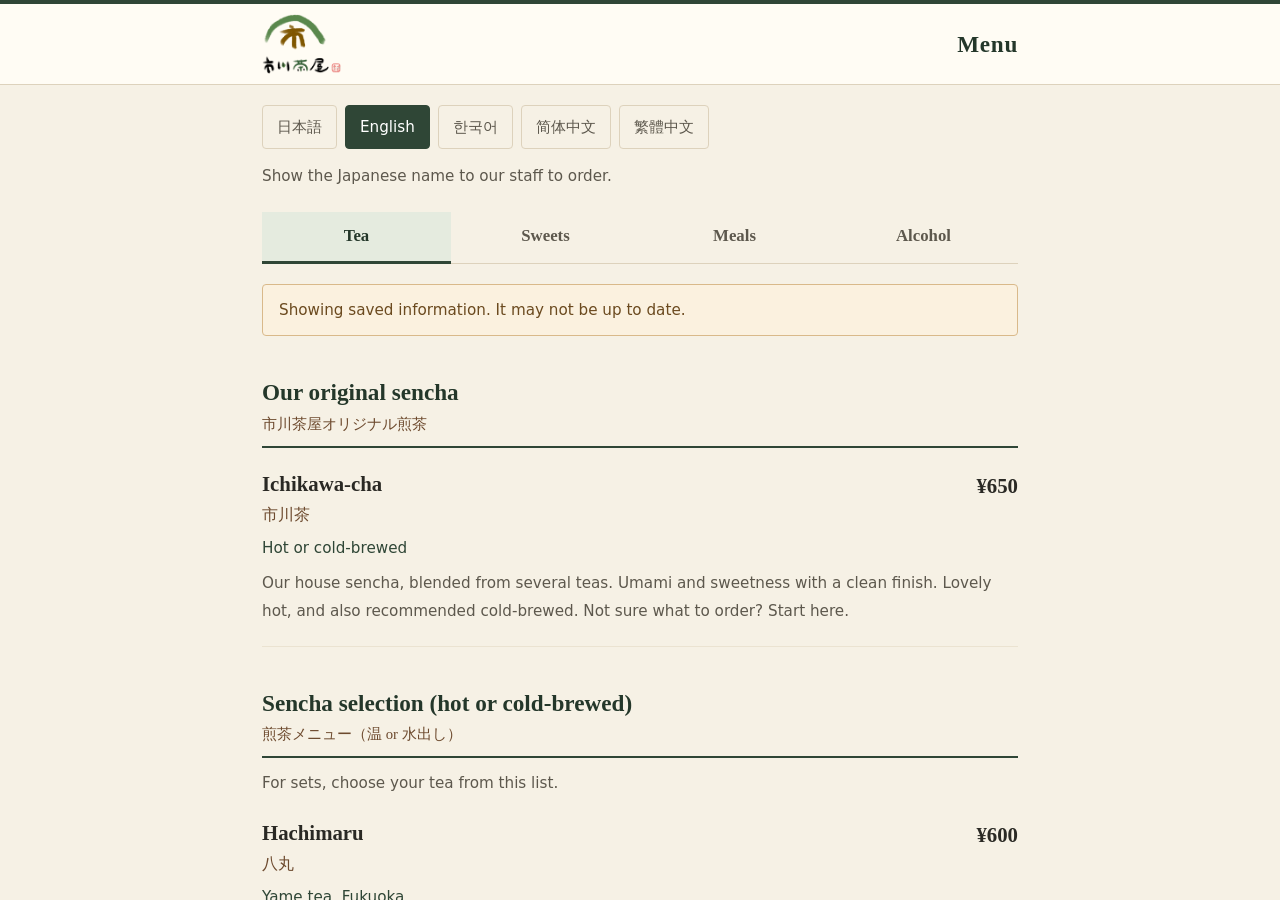
<file: menu/index.html>
<!doctype html>
<html lang="ja">
<head>
  <meta charset="utf-8">
  <meta name="viewport" content="width=device-width, initial-scale=1, viewport-fit=cover">
  <meta http-equiv="Content-Security-Policy" content="default-src 'self'; script-src 'self'; style-src 'self' https://fonts.googleapis.com; font-src https://fonts.gstatic.com; img-src 'self' data:; connect-src 'self' https://duoqdrwvkltdwivvcfnq.supabase.co; base-uri 'none'; form-action 'none'; object-src 'none'">
  <meta name="referrer" content="strict-origin-when-cross-origin">
  <meta name="theme-color" content="#2f4636">
  <title>メニュー｜市川茶屋</title>
  <meta name="description" content="市川茶屋のメニュー。お茶・甘味・お食事・お酒。日本語・English・한국어・简体中文・繁體中文。">
  <link rel="icon" href="assets/logo.png">
  <link rel="preconnect" href="https://fonts.googleapis.com">
  <link rel="preconnect" href="https://fonts.gstatic.com" crossorigin>
  <link rel="stylesheet" href="https://fonts.googleapis.com/css2?family=Noto+Serif+JP:wght@500;600&display=swap">
  <link rel="stylesheet" href="styles.css">
  <link rel="preload" href="menu-metadata.json" as="fetch" crossorigin>
  <script type="module" src="menu.js"></script>
</head>
<body class="menu-page">
  <header class="site-header">
    <div class="site-header__inner">
      <a class="site-header__logo" href="./">
        <img src="assets/logo.png" alt="市川茶屋" width="360" height="272">
      </a>
      <p class="site-header__title" id="page-title">メニュー</p>
    </div>
  </header>

  <main class="menu-main" id="main">
    <nav class="lang-switch" id="lang-switch" aria-label="言語"></nav>
    <p class="order-hint" id="order-hint" hidden></p>

    <nav class="category-tabs" id="category-tabs" aria-label="分類" hidden></nav>

    <div class="status" id="status" role="status" aria-live="polite">
      <p class="status__loading">読み込み中…</p>
    </div>
    <p class="stale-notice" id="stale-notice" role="note" hidden></p>

    <div id="menu-sections"></div>

    <section class="tea-notes" id="tea-notes" hidden>
      <h2 class="tea-notes__title" id="tea-notes-title"></h2>
      <ul class="tea-notes__list" id="tea-notes-list"></ul>
    </section>
  </main>

  <footer class="site-footer">
    <img class="site-footer__character" src="assets/ichikawa-character.jpeg" alt="湯呑みを持った市川茶屋のキャラクター" width="440" height="480" loading="lazy">
    <p class="site-footer__name">市川茶屋</p>
  </footer>
</body>
</html>
</file>
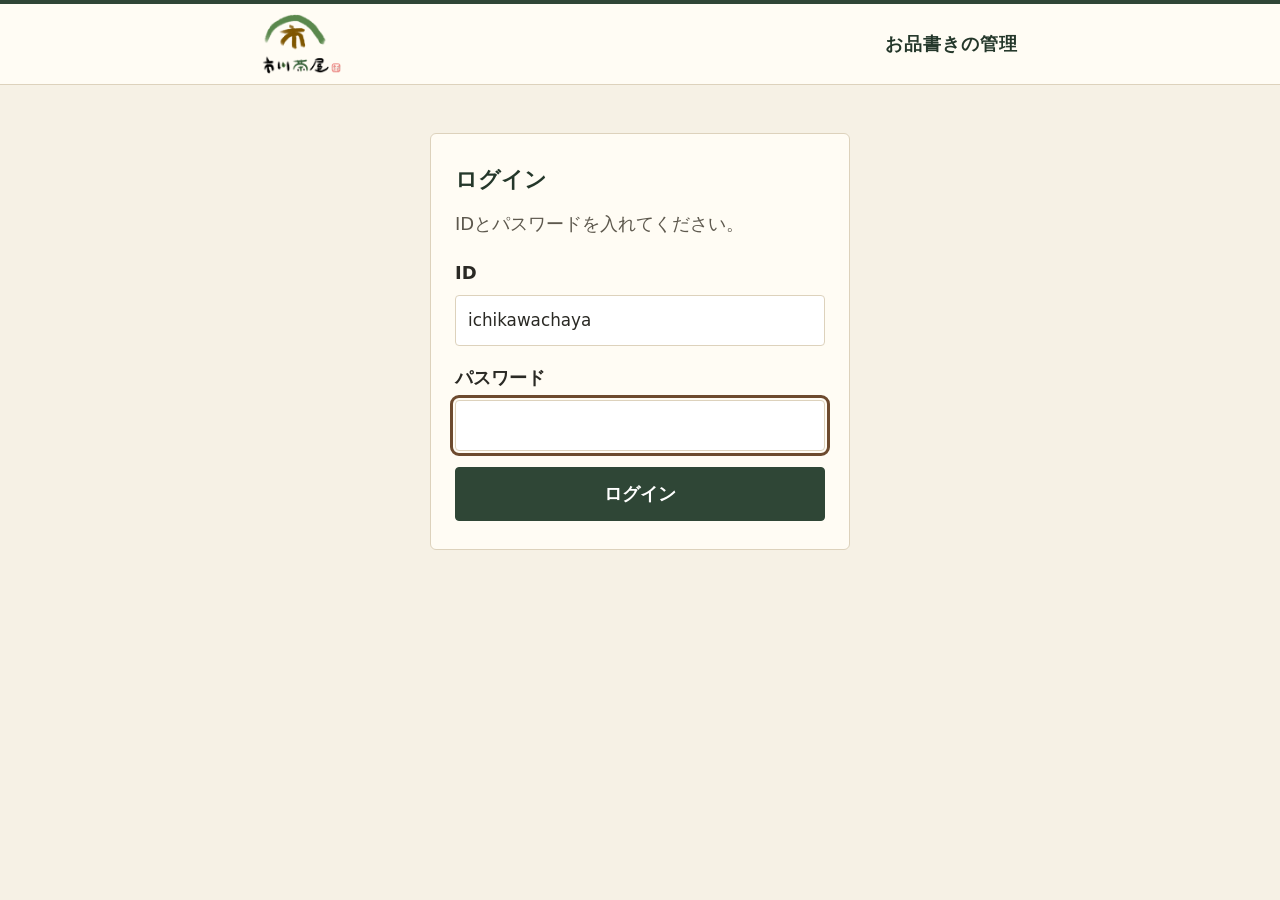
<file: menu/admin/index.html>
<!doctype html>
<html lang="ja">
<head>
  <meta charset="utf-8">
  <meta name="viewport" content="width=device-width, initial-scale=1, viewport-fit=cover">
  <meta name="robots" content="noindex, nofollow">
  <meta http-equiv="Content-Security-Policy" content="default-src 'self'; script-src 'self'; style-src 'self' https://fonts.googleapis.com; font-src https://fonts.gstatic.com; img-src 'self' data:; connect-src 'self' https://duoqdrwvkltdwivvcfnq.supabase.co; base-uri 'none'; form-action 'none'; object-src 'none'">
  <meta name="referrer" content="no-referrer">
  <meta name="theme-color" content="#2f4636">
  <title>お品書きの管理｜市川茶屋</title>
  <link rel="icon" href="../assets/logo.png">
  <link rel="preconnect" href="https://fonts.googleapis.com">
  <link rel="preconnect" href="https://fonts.gstatic.com" crossorigin>
  <link rel="stylesheet" href="https://fonts.googleapis.com/css2?family=Noto+Serif+JP:wght@500;600&display=swap">
  <link rel="stylesheet" href="../styles.css">
  <script type="module" src="admin.js"></script>
</head>
<body class="admin-page">
  <header class="site-header">
    <div class="site-header__inner">
      <a class="site-header__logo" href="./">
        <img src="../assets/logo.png" alt="市川茶屋" width="360" height="272">
      </a>
      <p class="site-header__title">お品書きの管理</p>
    </div>
  </header>

  <main class="admin-main">
    <p class="status__loading" id="boot">読み込み中…</p>

    <!-- ログイン -->
    <section class="login-panel" id="login-view" hidden>
      <h1>ログイン</h1>
      <p>IDとパスワードを入れてください。</p>
      <form id="login-form" novalidate>
        <p class="message message--error" id="login-message" role="alert" hidden></p>
        <label class="field" for="login-id">ID
          <input id="login-id" name="username" autocomplete="username" autocapitalize="off" spellcheck="false" required value="ichikawachaya">
        </label>
        <label class="field" for="login-password">パスワード
          <input id="login-password" name="password" type="password" autocomplete="current-password" required>
        </label>
        <button class="button" type="submit" id="login-button">ログイン</button>
      </form>
    </section>

    <!-- 管理画面 -->
    <section id="app-view" hidden>
      <div class="admin-toolbar">
        <h1 class="admin-heading">商品の一覧</h1>
        <div>
          <a class="button button--quiet" href="../" target="_blank" rel="noopener">お客様の画面を見る</a>
          <button class="button button--quiet" type="button" id="logout-button">ログアウト</button>
        </div>
      </div>

      <p class="message" id="app-message" role="status" aria-live="polite" hidden></p>

      <div class="admin-filters">
        <label class="field" for="search">商品名でさがす
          <input id="search" type="search" placeholder="例：抹茶、matcha、말차" autocomplete="off">
        </label>
        <div class="filter-chips" id="filter-chips" role="group" aria-label="しぼりこみ"></div>
      </div>
      <p class="admin-count" id="admin-count"></p>
      <ul class="admin-list" id="admin-list"></ul>

      <section class="admin-help">
        <h2>使い方</h2>
        <ul>
          <li>値段を変えるときは、数字を入れて「保存」を押します。</li>
          <li>「お客様に表示」を押すと、メニューから隠したり、また出したりできます。</li>
          <li>「販売中／品切れ」を押すと、メニューに「品切れ」と表示されます。</li>
          <li>変更はすぐにお客様のメニューに反映されます（画面の読み込み直しが必要な場合があります）。</li>
        </ul>
      </section>
    </section>
  </main>
</body>
</html>
</file>
<file: menu/styles.css>
/* 市川茶屋 メニュー・管理画面 共通スタイル
   色：和紙（生成）・深緑・茶。画面上に固定するのはヘッダーだけ。 */

:root {
  --washi: #f6f1e5;
  --paper: #fffcf4;
  --ink: #2a2924;
  --ink-soft: #5d584d;
  --green: #2f4636;
  --green-deep: #24372a;
  --green-tint: #e5ebdf;
  --brown: #6d4a2e;
  --line: #ddd2bc;
  --line-soft: #ebe3d1;
  --alert: #9b3a2a;
  --alert-tint: #f6e4dd;
  --ok: #2f6a3f;
  --ok-tint: #e1eedf;
  --serif: "Noto Serif JP", "Hiragino Mincho ProN", "Yu Mincho", "YuMincho", serif;
  --sans: "Hiragino Sans", "Hiragino Kaku Gothic ProN", "Noto Sans JP", "Yu Gothic", "Meiryo", system-ui, sans-serif;
  --gutter: 20px;
  --header-h: 68px;
}

*,
*::before,
*::after { box-sizing: border-box; }

html {
  -webkit-text-size-adjust: 100%;
  text-size-adjust: 100%;
}

body {
  margin: 0;
  background: var(--washi);
  color: var(--ink);
  font-family: var(--sans);
  font-size: 17px;
  line-height: 1.75;
  overflow-wrap: anywhere;
}

img { max-width: 100%; height: auto; display: block; }

button,
input { font: inherit; color: inherit; }

button { cursor: pointer; }

:focus-visible {
  outline: 3px solid var(--brown);
  outline-offset: 2px;
}

[hidden] { display: none !important; }

.visually-hidden {
  position: absolute !important;
  width: 1px; height: 1px;
  overflow: hidden;
  clip: rect(0 0 0 0);
  white-space: nowrap;
}

/* ---- ヘッダー（画面上部に固定してよいのはここだけ） ---- */

.site-header {
  position: sticky;
  top: 0;
  z-index: 10;
  background: var(--paper);
  border-top: 4px solid var(--green);
  border-bottom: 1px solid var(--line);
}

.site-header__inner {
  max-width: 820px;
  margin: 0 auto;
  min-height: var(--header-h);
  padding: 8px var(--gutter);
  display: flex;
  align-items: center;
  justify-content: space-between;
  gap: 16px;
}

.site-header__logo img {
  height: 50px;
  width: auto;
  mix-blend-mode: multiply;
}

.site-header__title {
  margin: 0;
  font-family: var(--serif);
  font-weight: 600;
  font-size: 1.3rem;
  letter-spacing: 0.12em;
  color: var(--green-deep);
}

html:not([lang="ja"]) .site-header__title { letter-spacing: 0.03em; }

/* ---- メニュー本体 ---- */

.menu-main {
  max-width: 820px;
  margin: 0 auto;
  padding: 20px var(--gutter) 40px;
}

.lang-switch {
  display: flex;
  flex-wrap: wrap;
  gap: 8px;
}

.lang-switch__button {
  min-height: 44px;
  padding: 6px 14px;
  background: transparent;
  border: 1px solid var(--line);
  border-radius: 4px;
  font-size: 0.95rem;
  color: var(--ink-soft);
}

.lang-switch__button[aria-pressed="true"] {
  background: var(--green);
  border-color: var(--green);
  color: #fff;
}

.order-hint {
  margin: 14px 0 0;
  font-size: 0.95rem;
  color: var(--ink-soft);
}

.category-tabs {
  margin-top: 22px;
  display: grid;
  grid-template-columns: repeat(4, minmax(0, 1fr));
  border-bottom: 1px solid var(--line);
  scroll-margin-top: calc(var(--header-h) + 12px);
}

.category-tabs__button {
  min-height: 52px;
  padding: 8px 4px;
  background: transparent;
  border: 0;
  border-bottom: 3px solid transparent;
  margin-bottom: -1px;
  font-family: var(--serif);
  font-weight: 600;
  font-size: 1.05rem;
  color: var(--ink-soft);
  line-height: 1.3;
}

.category-tabs__button[aria-pressed="true"] {
  color: var(--green-deep);
  border-bottom-color: var(--green);
  background: var(--green-tint);
}

.status { margin: 28px 0; }

.status__loading,
.status__empty {
  color: var(--ink-soft);
  text-align: center;
  padding: 24px 0;
  margin: 0;
}

.status__error {
  margin: 0 0 12px;
  padding: 14px 16px;
  background: var(--alert-tint);
  color: var(--alert);
  border-radius: 4px;
}

.stale-notice {
  margin: 20px 0 0;
  padding: 12px 16px;
  border: 1px solid #d9b98a;
  background: #fbf1df;
  border-radius: 4px;
  font-size: 0.95rem;
  color: #6b4a1f;
}

.tab-note {
  margin: 24px 0 0;
  padding: 12px 16px;
  background: var(--paper);
  border: 1px solid var(--line-soft);
  border-radius: 4px;
  font-size: 0.95rem;
}

.menu-group { margin-top: 40px; }

.menu-group__heading {
  padding-bottom: 8px;
  border-bottom: 2px solid var(--green);
}

.menu-group__title {
  margin: 0;
  font-family: var(--serif);
  font-weight: 600;
  font-size: 1.3rem;
  line-height: 1.45;
  color: var(--green-deep);
}

.menu-group__title-ja {
  margin: 2px 0 0;
  font-family: var(--serif);
  font-size: 0.92rem;
  color: var(--brown);
}

.menu-group__note {
  margin: 12px 0 0;
  font-size: 0.95rem;
  color: var(--ink-soft);
}

.menu-list {
  list-style: none;
  margin: 0;
  padding: 0;
}

.menu-item {
  padding: 20px 0;
  border-bottom: 1px solid var(--line-soft);
}

.menu-item__head {
  display: flex;
  justify-content: space-between;
  align-items: flex-start;
  gap: 16px;
}

.menu-item__names { min-width: 0; }

.menu-item__name {
  margin: 0;
  font-family: var(--serif);
  font-weight: 600;
  font-size: 1.2rem;
  line-height: 1.5;
}

.menu-item__name-ja {
  margin: 2px 0 0;
  font-family: var(--serif);
  font-size: 1rem;
  color: var(--brown);
}

.menu-item__price-box {
  flex: none;
  text-align: right;
}

.menu-item__price {
  margin: 0;
  font-family: var(--serif);
  font-weight: 600;
  font-size: 1.2rem;
  white-space: nowrap;
  font-variant-numeric: tabular-nums;
}

.menu-item__unit {
  font-family: var(--sans);
  font-weight: 400;
  font-size: 0.85rem;
  color: var(--ink-soft);
}

.menu-item__sold-out {
  display: inline-block;
  margin: 6px 0 0;
  padding: 2px 10px;
  border: 1.5px solid var(--alert);
  border-radius: 3px;
  color: var(--alert);
  font-weight: 700;
  font-size: 0.9rem;
  line-height: 1.6;
  white-space: nowrap;
}

.menu-item.is-sold-out .menu-item__names,
.menu-item.is-sold-out .menu-item__price,
.menu-item.is-sold-out .menu-item__sub,
.menu-item.is-sold-out .menu-item__desc {
  opacity: 0.5;
}

.menu-item__sub {
  margin: 6px 0 0;
  font-size: 0.95rem;
  color: var(--green);
}

.menu-item__price-note {
  margin: 4px 0 0;
  font-size: 0.95rem;
  color: var(--brown);
}

.menu-item__desc {
  margin: 8px 0 0;
  font-size: 0.95rem;
  line-height: 1.85;
  color: var(--ink-soft);
}

.tea-notes {
  margin-top: 48px;
  padding: 22px 20px;
  background: var(--paper);
  border: 1px solid var(--line);
  border-radius: 4px;
}

.tea-notes__title {
  margin: 0 0 10px;
  font-family: var(--serif);
  font-weight: 600;
  font-size: 1.15rem;
  color: var(--green-deep);
}

.tea-notes__list {
  margin: 0;
  padding-left: 1.2em;
  font-size: 0.95rem;
}

.tea-notes__list li + li { margin-top: 8px; }

.site-footer {
  border-top: 1px solid var(--line);
  padding: 28px var(--gutter) 40px;
  text-align: center;
  background: var(--paper);
}

.site-footer__character {
  width: 120px;
  margin: 0 auto;
  mix-blend-mode: multiply;
}

.site-footer__name {
  margin: 8px 0 0;
  font-family: var(--serif);
  font-weight: 600;
  letter-spacing: 0.3em;
  color: var(--green-deep);
}

.button {
  min-height: 48px;
  padding: 10px 20px;
  border: 1px solid var(--green);
  border-radius: 4px;
  background: var(--green);
  color: #fff;
  font-weight: 600;
}

.button:disabled { opacity: 0.6; cursor: default; }

.button--quiet {
  background: transparent;
  color: var(--green-deep);
}

@media (min-width: 768px) {
  body { font-size: 18px; }
  :root { --gutter: 32px; --header-h: 80px; }
  .site-header__logo img { height: 60px; }
  .site-header__title { font-size: 1.45rem; }
  .menu-group__title { font-size: 1.45rem; }
  .menu-item__name,
  .menu-item__price { font-size: 1.3rem; }
}

@media (max-width: 380px) {
  :root { --gutter: 16px; }
  .category-tabs__button { font-size: 0.95rem; }
}

/* ---- 管理画面 ---- */

.admin-page .site-header__title { font-size: 1.1rem; letter-spacing: 0.06em; }

.admin-main {
  max-width: 820px;
  margin: 0 auto;
  padding: 24px var(--gutter) 64px;
}

.login-panel {
  max-width: 420px;
  margin: 24px auto 0;
  padding: 28px 24px;
  background: var(--paper);
  border: 1px solid var(--line);
  border-radius: 6px;
}

.login-panel h1,
.admin-heading {
  margin: 0 0 8px;
  font-family: var(--serif);
  font-weight: 600;
  font-size: 1.35rem;
  color: var(--green-deep);
}

.login-panel p { margin: 0 0 18px; color: var(--ink-soft); }

.field { display: block; margin-bottom: 16px; font-weight: 600; }

.field input {
  display: block;
  width: 100%;
  margin-top: 6px;
  min-height: 50px;
  padding: 10px 12px;
  border: 1px solid var(--line);
  border-radius: 4px;
  background: #fff;
  font-weight: 400;
  font-size: 1.05rem;
}

.login-panel .button { width: 100%; }

.message {
  margin: 0 0 16px;
  padding: 12px 14px;
  border-radius: 4px;
  font-weight: 600;
}

.message--error { background: var(--alert-tint); color: var(--alert); }
.message--ok { background: var(--ok-tint); color: var(--ok); }

/* 保存結果の通知は画面下に浮かべ、一覧の位置をずらさない（押し間違い防止） */
#app-message {
  position: fixed;
  left: 50%;
  bottom: calc(16px + env(safe-area-inset-bottom));
  transform: translateX(-50%);
  z-index: 20;
  width: min(560px, calc(100% - 32px));
  margin: 0;
  box-shadow: 0 4px 16px rgba(42, 41, 36, 0.18);
}

.admin-toolbar {
  display: flex;
  flex-wrap: wrap;
  align-items: center;
  justify-content: space-between;
  gap: 12px;
  margin-bottom: 16px;
}

.admin-toolbar p { margin: 0; color: var(--ink-soft); font-size: 0.95rem; }

.admin-filters {
  display: grid;
  gap: 12px;
  margin-bottom: 8px;
}

.admin-filters .field { margin: 0; }

.filter-chips { display: flex; flex-wrap: wrap; gap: 8px; }

.filter-chips button {
  min-height: 44px;
  padding: 6px 14px;
  border: 1px solid var(--line);
  border-radius: 4px;
  background: var(--paper);
}

.filter-chips button[aria-pressed="true"] {
  background: var(--green);
  border-color: var(--green);
  color: #fff;
}

.admin-count { margin: 12px 0; color: var(--ink-soft); font-size: 0.95rem; }

.admin-list { list-style: none; margin: 0; padding: 0; display: grid; gap: 14px; }

.admin-card {
  padding: 16px;
  background: var(--paper);
  border: 1px solid var(--line);
  border-left: 5px solid var(--green);
  border-radius: 4px;
}

.admin-card.is-hidden-item { border-left-color: #9a9488; background: #f3f0e8; }
.admin-card.is-sold-out-item { border-left-color: var(--alert); }

.admin-card__name {
  margin: 0;
  font-family: var(--serif);
  font-weight: 600;
  font-size: 1.15rem;
}

.admin-card__sub { margin: 2px 0 0; font-size: 0.88rem; color: var(--ink-soft); }

.admin-card__badges { display: flex; flex-wrap: wrap; gap: 6px; margin-top: 8px; }

.badge {
  padding: 1px 8px;
  border-radius: 3px;
  font-size: 0.82rem;
  font-weight: 700;
  border: 1px solid currentColor;
}

.badge--hidden { color: #6d685d; }
.badge--sold { color: var(--alert); }
.badge--on { color: var(--ok); }

.admin-card__controls {
  display: grid;
  gap: 12px;
  margin-top: 14px;
}

.price-row { display: flex; align-items: flex-end; gap: 8px; }

.price-row .field { flex: 1; margin: 0; }

.price-input-wrap { display: flex; align-items: center; gap: 6px; margin-top: 6px; }
.price-input-wrap input { margin-top: 0; max-width: 160px; text-align: right; }

.toggle-row { display: grid; grid-template-columns: 1fr 1fr; gap: 8px; }

.toggle {
  min-height: 52px;
  padding: 8px 10px;
  border: 1px solid var(--line);
  border-radius: 4px;
  background: #fff;
  font-weight: 600;
  line-height: 1.35;
}

.toggle small { display: block; font-weight: 400; font-size: 0.8rem; color: var(--ink-soft); }

.toggle[aria-pressed="true"].toggle--visible { background: var(--ok-tint); border-color: var(--ok); color: var(--ok); }
.toggle[aria-pressed="true"].toggle--sold { background: var(--alert-tint); border-color: var(--alert); color: var(--alert); }

.admin-card__status { margin: 0; min-height: 1.5em; font-size: 0.92rem; font-weight: 600; }
.admin-card__status.is-ok { color: var(--ok); }
.admin-card__status.is-error { color: var(--alert); }

.admin-help {
  margin-top: 32px;
  padding: 16px 18px;
  background: var(--paper);
  border: 1px solid var(--line-soft);
  border-radius: 4px;
  font-size: 0.92rem;
  color: var(--ink-soft);
}

.admin-help h2 { margin: 0 0 6px; font-size: 1rem; color: var(--ink); }
.admin-help ul { margin: 0; padding-left: 1.2em; }

@media (min-width: 768px) {
  .admin-filters { grid-template-columns: 1fr auto; align-items: end; }
  .admin-card__controls { grid-template-columns: 1fr 1fr; align-items: end; }
  .admin-card__status { grid-column: 1 / -1; }
}
</file>
